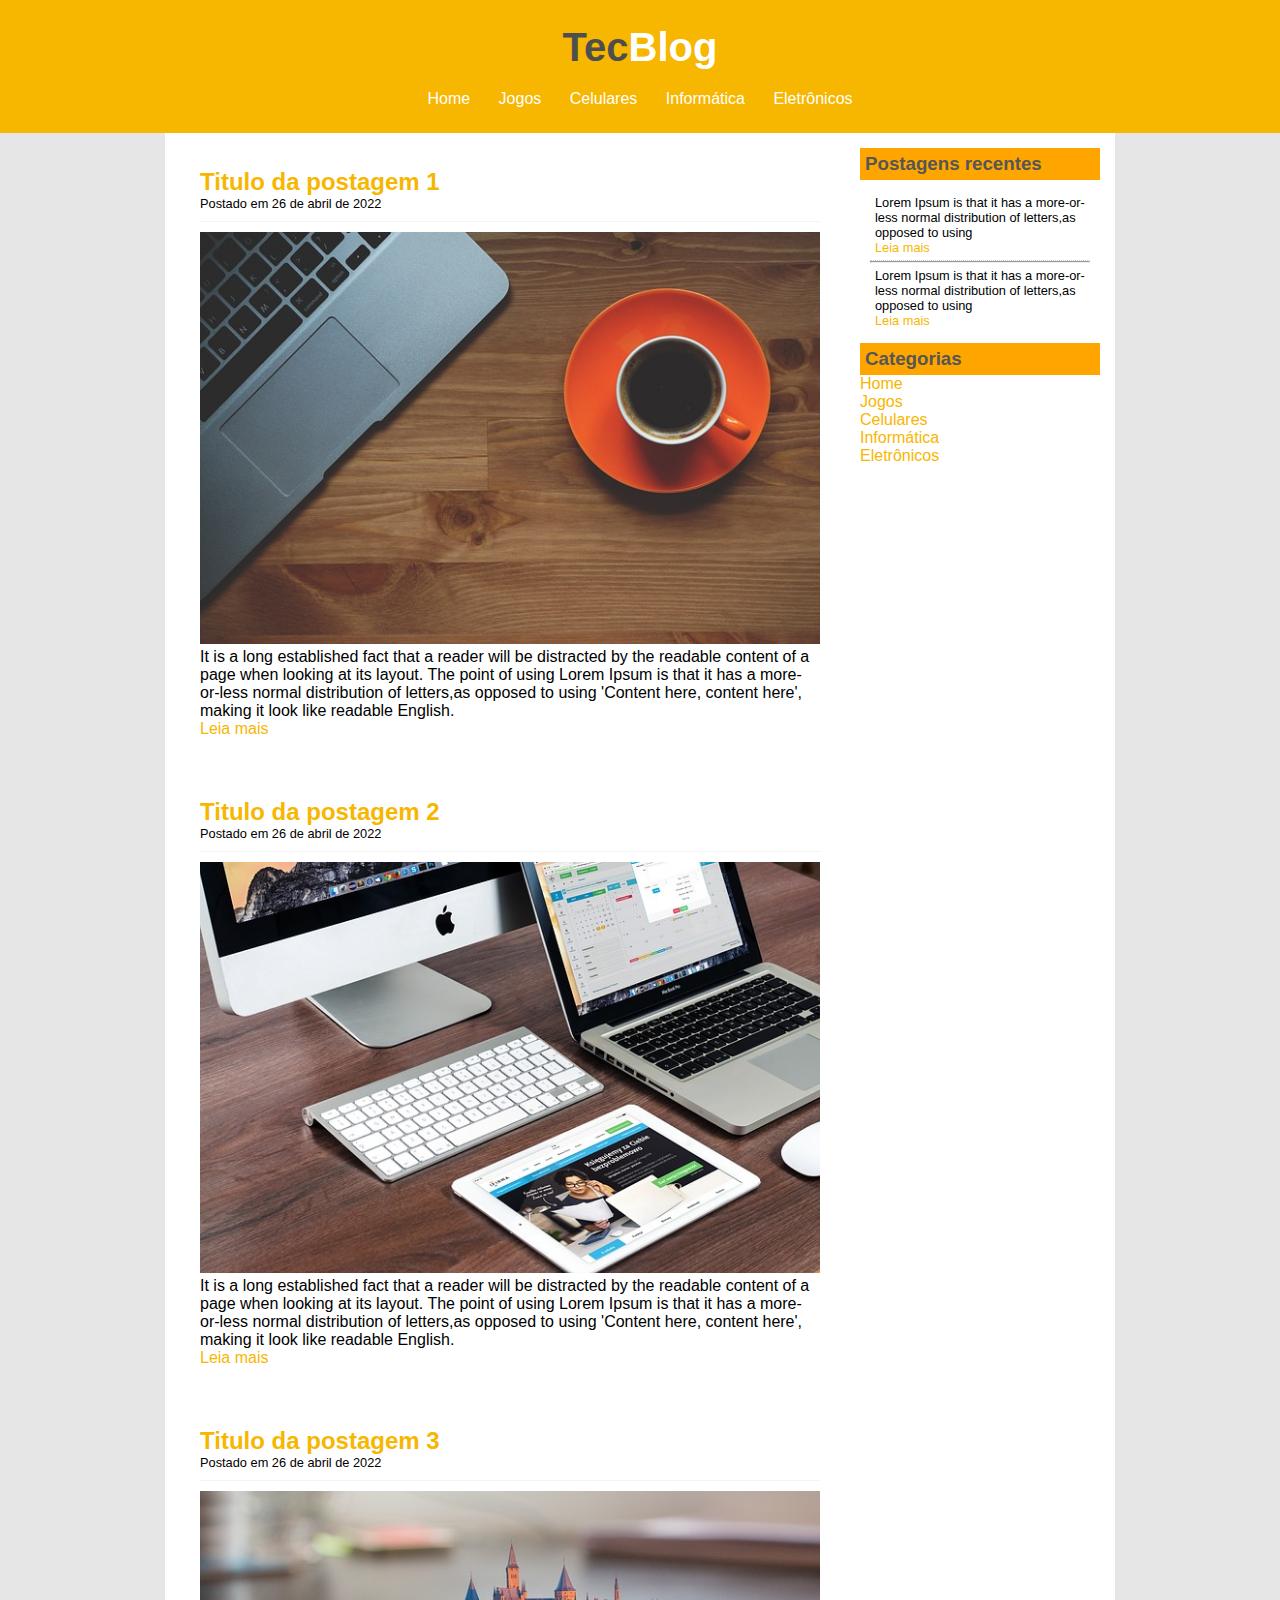
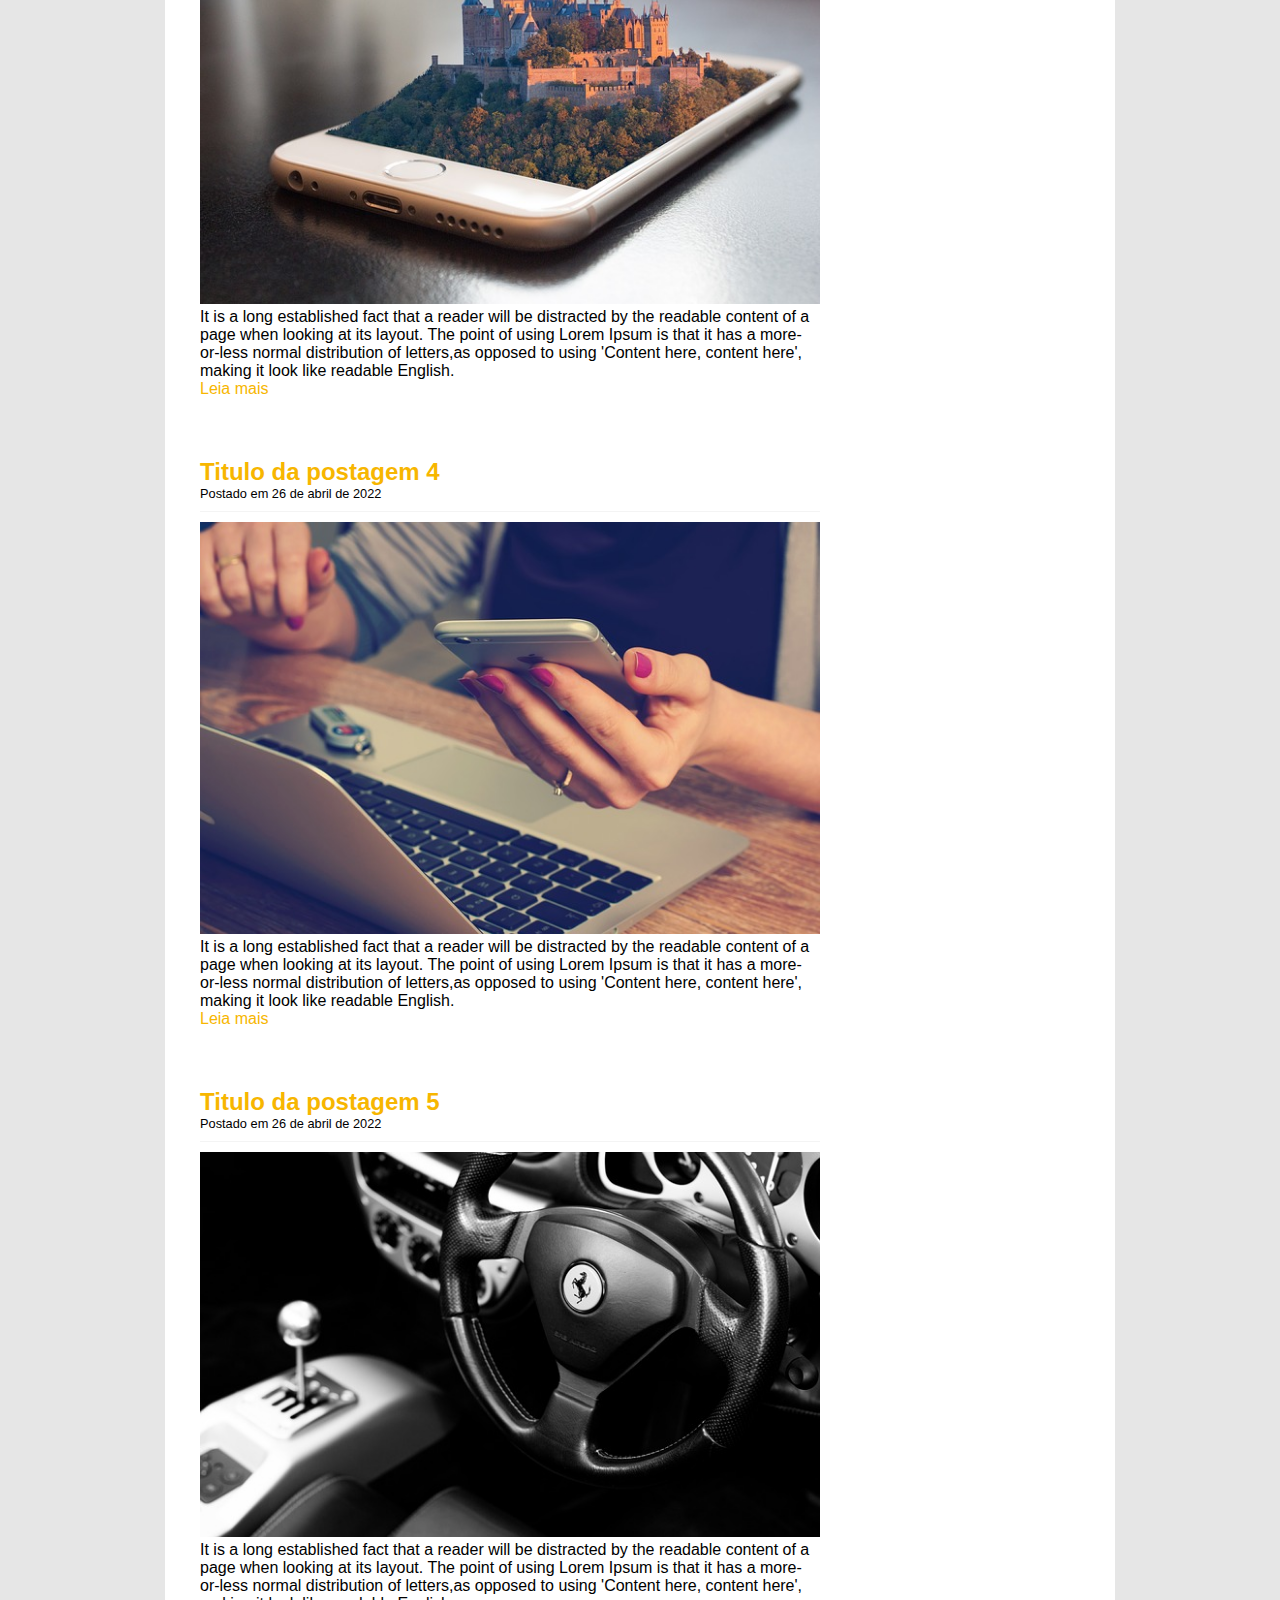
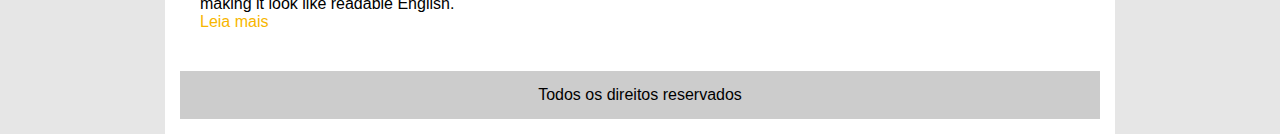
<file: src/html/index.html>
<!DOCTYPE html>
<html>
    <head>
        <title>TecBloc - O seu Blog de tecnologia</title>
        <meta charset="utf-8">
        <link rel="stylesheet" type="text/css" href="../css/style.css">
    </head>
    <body>

        <div id="header-area">
            <div id="area-logo">
                <h1>Tec<span class="span-white">Blog</span></h1>
            </div>
            <div id="area-menu">
                <a href="index.html">Home</a>
                <a href="game.html">Jogos</a>
                <a href="smartphone.html">Celulares</a>
                <a href="computing.html">Informática</a>
                <a href="electronics.html">Eletrônicos</a>
            </div>
        </div>

        <div id="main-area">
            <div id="post-area">

                <div class="post">

                    <h2>Titulo da postagem 1</h2>
                    <span class="post-data">Postado em 26 de abril de 2022</span> 
                    <img width="620px" src="../../imgs/imagem1.jpg">
                    <p>
                        It is a long established fact that a reader will be distracted by 
                        the readable content of a page when looking at its layout. The point 
                        of using Lorem Ipsum is that it has a more-or-less normal distribution 
                        of letters,as opposed to using 'Content here, content here', making it 
                        look like readable English.
                    </p>
                    <a href="">Leia mais</a>
                </div>

                <div class="post">

                    <h2>Titulo da postagem 2</h2>
                    <span class="post-data">Postado em 26 de abril de 2022</span> 
                    <img width="620px" src="../../imgs/imagem2.jpg">
                    <p>
                        It is a long established fact that a reader will be distracted by 
                        the readable content of a page when looking at its layout. The point 
                        of using Lorem Ipsum is that it has a more-or-less normal distribution 
                        of letters,as opposed to using 'Content here, content here', making it 
                        look like readable English.
                    </p>
                    <a href="">Leia mais</a>
                </div>

                <div class="post">

                    <h2>Titulo da postagem 3</h2>
                    <span class="post-data">Postado em 26 de abril de 2022</span> 
                    <img width="620px" src="../../imgs/imagem3.jpg">
                    <p>
                        It is a long established fact that a reader will be distracted by 
                        the readable content of a page when looking at its layout. The point 
                        of using Lorem Ipsum is that it has a more-or-less normal distribution 
                        of letters,as opposed to using 'Content here, content here', making it 
                        look like readable English.
                    </p>
                    <a href="">Leia mais</a>
                </div>

                <div class="post">

                    <h2>Titulo da postagem 4</h2>
                    <span class="post-data">Postado em 26 de abril de 2022</span> 
                    <img width="620px" src="../../imgs/imagem4.jpg">
                    <p>
                        It is a long established fact that a reader will be distracted by 
                        the readable content of a page when looking at its layout. The point 
                        of using Lorem Ipsum is that it has a more-or-less normal distribution 
                        of letters,as opposed to using 'Content here, content here', making it 
                        look like readable English.
                    </p>
                    <a href="">Leia mais</a>
                </div>

                <div class="post">

                    <h2>Titulo da postagem 5</h2>
                    <span class="post-data">Postado em 26 de abril de 2022</span> 
                    <img width="620px" src="../../imgs/imagem5.jpg">
                    <p>
                        It is a long established fact that a reader will be distracted by 
                        the readable content of a page when looking at its layout. The point 
                        of using Lorem Ipsum is that it has a more-or-less normal distribution 
                        of letters,as opposed to using 'Content here, content here', making it 
                        look like readable English.
                    </p>
                    <a href="">Leia mais</a>
                </div>                

            </div>

            <div id="side-area">

                <h3>Postagens recentes</h3>

                <div class="side-content">
                    <div class="post-side">
                        <p>Lorem Ipsum is that it has a more-or-less normal distribution 
                        of letters,as opposed to using</p>
                        <a href="">Leia mais</a>
                    </div>
                    <hr>
                    <div class="post-side" style="border-bottom: none;">
                        <p>Lorem Ipsum is that it has a more-or-less normal distribution 
                        of letters,as opposed to using</p>
                        <a href="">Leia mais</a>
                    </div>
                </div>

            </div>

            <div id="side-area">

                <h3>Categorias</h3>
                <a href="index.html">Home</a><br>
                <a href="game.html">Jogos</a><br>
                <a href="smartphone.html">Celulares</a><br>
                <a href="computing.html">Informática</a><br>
                <a href="electronics.html">Eletrônicos</a>

            </div>

            <div id="baseboard"> Todos os direitos reservados </div>
        </div>
    </body>
</html>
</file>
<file: src/css/style.css>
* {
    margin: 0;
    padding: 0;
}

body {
    font-size: 1em;
    font-family: "Trebuchet MS", Helvetica, sans-serif;
    background: #e6e6e6;
}

/* layout */

#header-area {
    background-color: #f7b600;
    padding: 15px;
    text-align: center;
}

#area-logo, #area-menu {
    padding: 10px;
}

#main-area {
    background: white;
    width: 920px;
    margin: 0 auto;
    padding: 15px;
}

#post-area {
    width: 660px;
    float: left;
}

#side-area {
    width: 240px;
    float: right;
}

.post {
    padding: 20px;
    margin-bottom: 20px;
    background: white;
}

.side-content {
    background: white;
    padding: 10px;
    bottom: 20px;
}

.post-side {
    font-size: 0.8em;
    padding: 5px;
    border-bottom: 1px dotted #ccc;
}

#baseboard {
    clear: both;
    text-align: center;
    padding: 15px;
    background: #ccc;
}

/* general formatting */

h1 {
    color: #4e4e4e;
    font-size: 2.5em;
}

h2 {
    color: #f7b600;
}

h3 {
    color: #565656;
    background: orange;
    padding: 5px;
}

.span-white {
    color: white;
}

.post-data {
    font-size: 0.8em;
    border-bottom: 1px solid #f4f4f4;
    padding-bottom: 10px;
    margin-bottom: 10px;
    display: block;
}

/* menu formatting */

a {
    text-decoration: none;
}

a:link, a:visited {
    color: #f7b600;
}

a:hover {
    text-decoration: underline;

}

#header-area a:link, #header-area a:visited {
    color: #fff;
    padding: 8px 12px;
}

#header-area a:hover {
    color: #f7b600;
    background: #fff;
    text-decoration: none;
}
</file>
